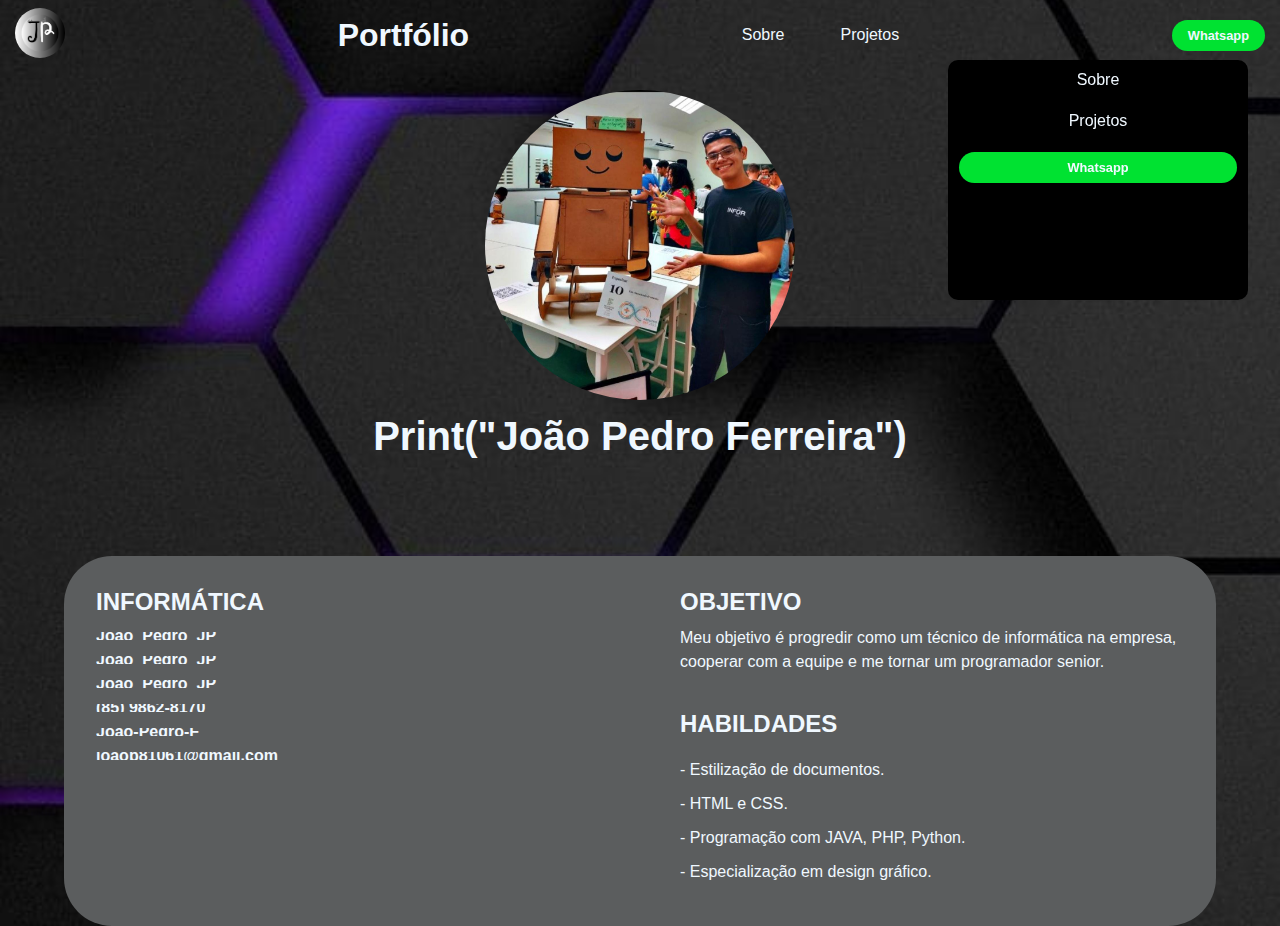
<file: index.html>
<!DOCTYPE html>
<html lang="en">
  <head>
    <meta charset="UTF-8" />
    <meta http-equiv="X-UA-Compatible" content="IE=edge" />
    <meta name="viewport" content="width=device-width, initial-scale=1.0" />
    <link rel="stylesheet" href="home/CSS/style.css"/>
    <link rel="shortcut icon" href="home/img/J.png" type="png">
    <link rel="stylesheet" href="https://cdnjs.cloudflare.com/ajax/libs/font-awesome/6.5.1/css/all.min.css" integrity="sha512-DTOQO9RWCH3ppGqcWaEA1BIZOC6xxalwEsw9c2QQeAIftl+Vegovlnee1c9QX4TctnWMn13TZye+giMm8e2LwA==" crossorigin="anonymous" referrerpolicy="no-referrer" />
    <title> Portfólio - sobre</title>
 
  <body>
      <!-- MENU 👦 JP - LOGO -->
    <div class="content">
      <!-- Seu conteúdo aqui -->
  </div>
    <div class="navbar"><a href="index.html">
      <img class="jp" src="home/img/J.png" alt="..." width="50px" height="50px"></a>
      <div class="logo"><a href="#"> Portfólio</a></div>
      <ul class="links">
        <li><a href="./index.html">Sobre</a></li>
        <li><a href="../projeto/index.html">Projetos</a></li>
      </ul>
      <a href="https://wa.me/message" class="action_btn"> Whatsapp <i class="fa-brands fa-whatsapp"> </i></a>
      <div class="toggle_btn">
        <i class="fa-solid fa-bars"></i>
      </div>
    </div>
    <div class="dropdown_menu open">
      <li><a href="./index.html">Sobre</a></li>
        <li><a href="../projeto/index.html">Projetos</a></li>
        <li><a href="https://wa.me/message/L74WEAIEUXWTA1" class="action_btn"> Whatsapp</a></li>

    </div> 
  </head>

    <script>
      const toggleBtn = document.querySelector('.toggle_btn')
      const toggleBtnIcon = document.querySelector('.toggle_btn i')
      const dropDowMenu = document.querySelector('.dropdown_menu')

      toggleBtn.onclick = function () {
        dropDowMenu.classList.toggle('open')
        const isOpen = dropDowMenu.classList.contains('open')

        toggleBtnIcon.classList = isOpen
        ? 'fa-solid fa-xmark'
        : 'fa-solid fa-bars'
      }
    </script>
    
      <div class="user-info">
        <img
          src="/home/img/joao.jpeg"
          alt="user" />
        <p><i class="fa-brands fa-python"></i>Print("João Pedro Ferreira") <i class="fa-brands fa-js"></i></p>
      </div>
      
      <div class="reviews">
        <div class="review-container">
          <div class="card review-card">
            <h2>INFORMÁTICA</h2>
            <div class="ratings">
              <i class="bx bxs-star"></i>
              <i class="bx bxs-star"></i>
              <i class="bx bxs-star"></i>
              <i class="bx bx-star"></i>
              <i class="bx bx-star"></i>
            </div>
            <div class="rede">            
              <a href="https://www.linkedin.com/in/jo%C3%A3o-pedro-jp-a34752287?utm_source=share&utm_campaign=share_via&utm_content=profile&utm_medium=android_app"><p><i class="fa-brands fa-linkedin"></i> João_Pedro_JP</p></a>
              <a href="https://www.instagram.com/joao_pedro_860jp?igsh=cG0zdDYwa2ZkcnZk"><p><i class="fa-brands fa-instagram"></i> Joao_Pedro_JP </p></a>
              <a href="https://www.facebook.com/joaopedro860JP?mibextid=ZbWKwL"><p> <i class="fa-brands fa-facebook"></i> João_Pedro_JP </p></a>
              <a href="https://wa.me/message/L74WEAIEUXWTA1"><p><i class="fa-brands fa-whatsapp"></i> (85) 9862-8170</p></a>
              <a href="https://github.com/Joao-Pedro-F"><p><i class="fa-brands fa-github"></i> Joao-Pedro-F</p></a>
              <a href="#"><p><i class="fa-regular fa-envelope"></i> joaop81061@gmail.com</p></a>


            </div>
          </div>

          <div class="card review-card">
            <h2>OBJETIVO</h2>
            <div class="ratings">
              <i class="bx bxs-star"></i>
              <i class="bx bxs-star"></i>
              <i class="bx bxs-star"></i>
              <i class="bx bxs-star"></i>
              <i class="bx bxs-star-half"></i>
            </div>
            <p>
              Meu objetivo é progredir como um técnico de informática 
              na empresa, cooperar com a equipe e me tornar um programador
               senior.
            </p>
            <br>
            <br>
            <h2>HABILDADES</h2>
            <div class="ratings">
              <i class="bx bxs-star"></i>
              <i class="bx bxs-star"></i>
              <i class="bx bxs-star"></i>
              <i class="bx bxs-star"></i>
              <i class="bx bxs-star-half"></i>
            </div>
            <p>
              <p>- Estilização de documentos.</p>
              <p> - HTML e CSS. </p>
              <p> - Programação com JAVA, PHP, Python.</p>
              <p> - Especialização em design gráfico.</p>
            </p>
          </div>
          
  </body>
</html>
</file>
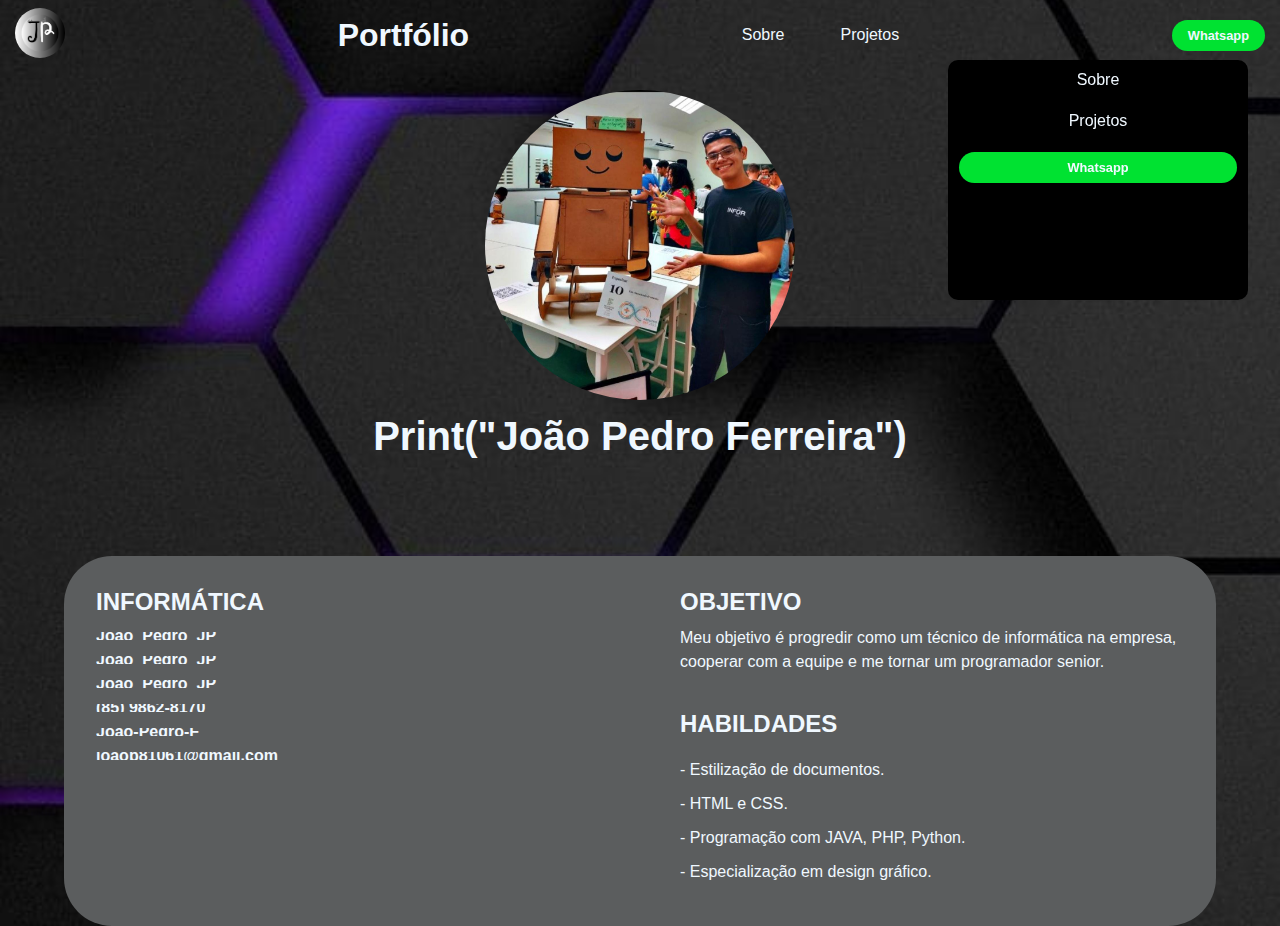
<file: home/index.html>
<!DOCTYPE html>
<html lang="en">
  <head>
    <meta charset="UTF-8" />
    <meta http-equiv="X-UA-Compatible" content="IE=edge" />
    <meta name="viewport" content="width=device-width, initial-scale=1.0" />
    <link rel="stylesheet" href="CSS/style.css" />
    <link rel="shortcut icon" href="img/J.png" type="png">
    <link rel="stylesheet" href="https://cdnjs.cloudflare.com/ajax/libs/font-awesome/6.5.1/css/all.min.css" integrity="sha512-DTOQO9RWCH3ppGqcWaEA1BIZOC6xxalwEsw9c2QQeAIftl+Vegovlnee1c9QX4TctnWMn13TZye+giMm8e2LwA==" crossorigin="anonymous" referrerpolicy="no-referrer" />
    <title> Portfólio - sobre</title>
 
  <body>
      <!-- MENU 👦 JP - LOGO -->
    <div class="content">
      <!-- Seu conteúdo aqui -->
  </div>
    <div class="navbar"><a href="/home/index.html">
      <img class="jp" src="img/J.png" alt="..." width="50px" height="50px"></a>
      <div class="logo"><a href="#"> Portfólio</a></div>
      <ul class="links">
        <li><a href="./index.html">Sobre</a></li>
        <li><a href="../projeto/index.html">Projetos</a></li>
      </ul>
      <a href="https://wa.me/message" class="action_btn"> Whatsapp <i class="fa-brands fa-whatsapp"> </i></a>
      <div class="toggle_btn">
        <i class="fa-solid fa-bars"></i>
      </div>
    </div>
    <div class="dropdown_menu open">
      <li><a href="./index.html">Sobre</a></li>
        <li><a href="../projeto/index.html">Projetos</a></li>
        <li><a href="https://wa.me/message/L74WEAIEUXWTA1" class="action_btn"> Whatsapp</a></li>

    </div> 
  </head>

    <script>
      const toggleBtn = document.querySelector('.toggle_btn')
      const toggleBtnIcon = document.querySelector('.toggle_btn i')
      const dropDowMenu = document.querySelector('.dropdown_menu')

      toggleBtn.onclick = function () {
        dropDowMenu.classList.toggle('open')
        const isOpen = dropDowMenu.classList.contains('open')

        toggleBtnIcon.classList = isOpen
        ? 'fa-solid fa-xmark'
        : 'fa-solid fa-bars'
      }
    </script>
    
      <div class="user-info">
        <img
          src="/home/img/joao.jpeg"
          alt="user" />
        <p><i class="fa-brands fa-python"></i>Print("João Pedro Ferreira") <i class="fa-brands fa-js"></i></p>
      </div>
      
      <div class="reviews">
        <div class="review-container">
          <div class="card review-card">
            <h2>INFORMÁTICA</h2>
            <div class="ratings">
              <i class="bx bxs-star"></i>
              <i class="bx bxs-star"></i>
              <i class="bx bxs-star"></i>
              <i class="bx bx-star"></i>
              <i class="bx bx-star"></i>
            </div>
            <div class="rede">            
              <a href="https://www.linkedin.com/in/jo%C3%A3o-pedro-jp-a34752287?utm_source=share&utm_campaign=share_via&utm_content=profile&utm_medium=android_app"><p><i class="fa-brands fa-linkedin"></i> João_Pedro_JP</p></a>
              <a href="https://www.instagram.com/joao_pedro_860jp?igsh=cG0zdDYwa2ZkcnZk"><p><i class="fa-brands fa-instagram"></i> Joao_Pedro_JP </p></a>
              <a href="https://www.facebook.com/joaopedro860JP?mibextid=ZbWKwL"><p> <i class="fa-brands fa-facebook"></i> João_Pedro_JP </p></a>
              <a href="https://wa.me/message/L74WEAIEUXWTA1"><p><i class="fa-brands fa-whatsapp"></i> (85) 9862-8170</p></a>
              <a href="https://github.com/Joao-Pedro-F"><p><i class="fa-brands fa-github"></i> Joao-Pedro-F</p></a>
              <a href="#"><p><i class="fa-regular fa-envelope"></i> joaop81061@gmail.com</p></a>


            </div>
          </div>

          <div class="card review-card">
            <h2>OBJETIVO</h2>
            <div class="ratings">
              <i class="bx bxs-star"></i>
              <i class="bx bxs-star"></i>
              <i class="bx bxs-star"></i>
              <i class="bx bxs-star"></i>
              <i class="bx bxs-star-half"></i>
            </div>
            <p>
              Meu objetivo é progredir como um técnico de informática 
              na empresa, cooperar com a equipe e me tornar um programador
               senior.
            </p>
            <br>
            <br>
            <h2>HABILDADES</h2>
            <div class="ratings">
              <i class="bx bxs-star"></i>
              <i class="bx bxs-star"></i>
              <i class="bx bxs-star"></i>
              <i class="bx bxs-star"></i>
              <i class="bx bxs-star-half"></i>
            </div>
            <p>
              <p>- Estilização de documentos.</p>
              <p> - HTML e CSS. </p>
              <p> - Programação com JAVA, PHP, Python.</p>
              <p> - Especialização em design gráfico.</p>
            </p>
          </div>
          
  </body>
</html>
</file>
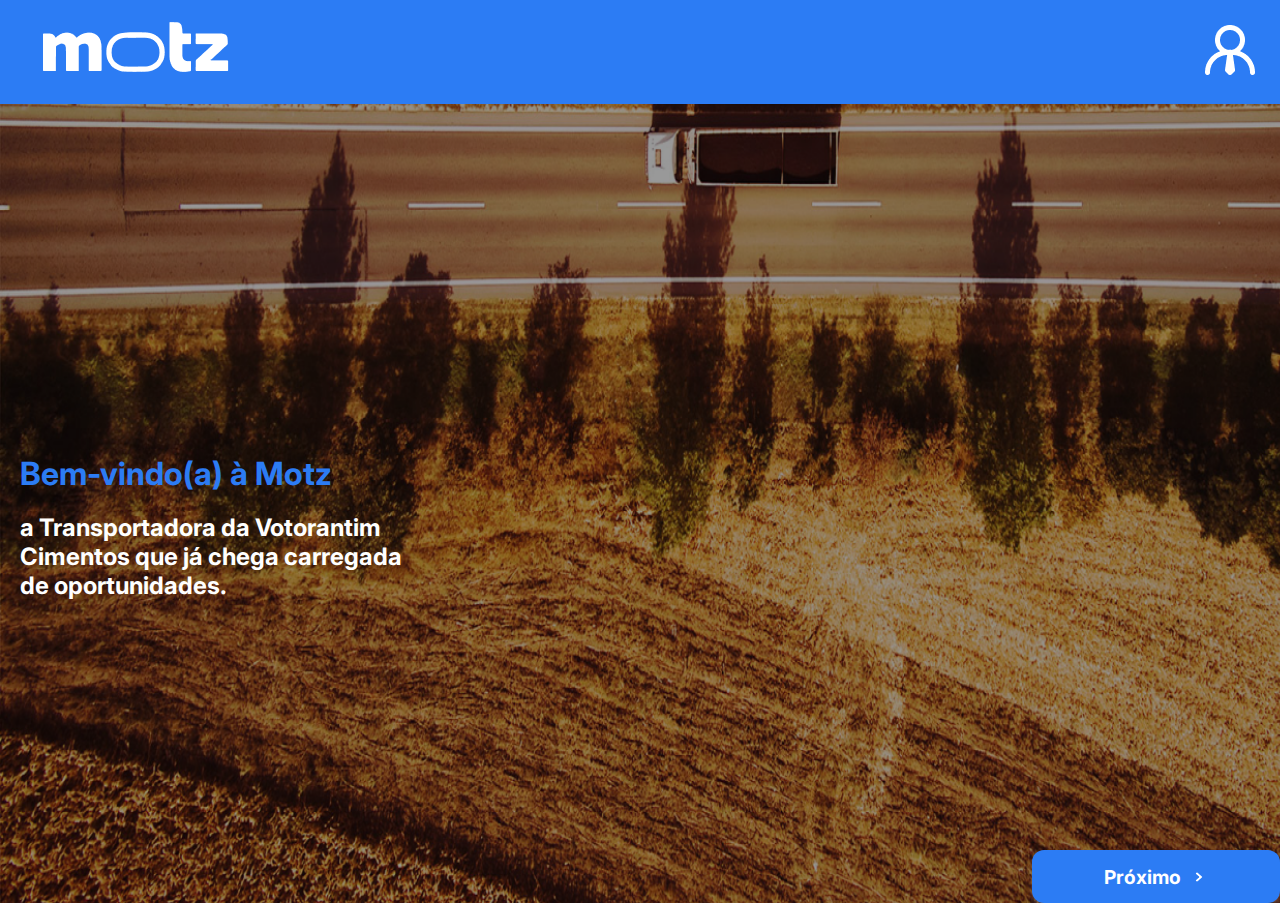
<file: MOTZZZ-HTML/index.html>
<!DOCTYPE html>
<html lang="pt-br">

<head>
    <meta charset="UTF-8">
    <meta name="viewport" content="width=device-width, initial-scale=1.0">
    <link rel="stylesheet" href="CSS/header.css">
    <link rel="stylesheet" href="CSS/index.css">
    <title>Motz</title>
</head>

<body>
    <header>
        <div class="menu">
            <a href="/index.php"><img src="img/logo-motz (1).png" class="logo-motz"></a>
            <a href="/cadastro-main/index.html"><img src="img/user-tie.png" class="user"></a>
            
        </div>
    </header>
    <div class="text">
        <h1>Bem-vindo(a) à Motz</h1><br>
        <h2>a Transportadora da Votorantim <br> Cimentos que já chega carregada <br> de oportunidades.</h2>
    </div>
    <span></span>
    <div class="button">
        <a href="oquemotz/oquemotz/index.html">
            <p>Próximo</p>
            <img src="img/icon-solid-cheveron-right.png" class="seta">
        </a>
    </div>
</body>
</file>
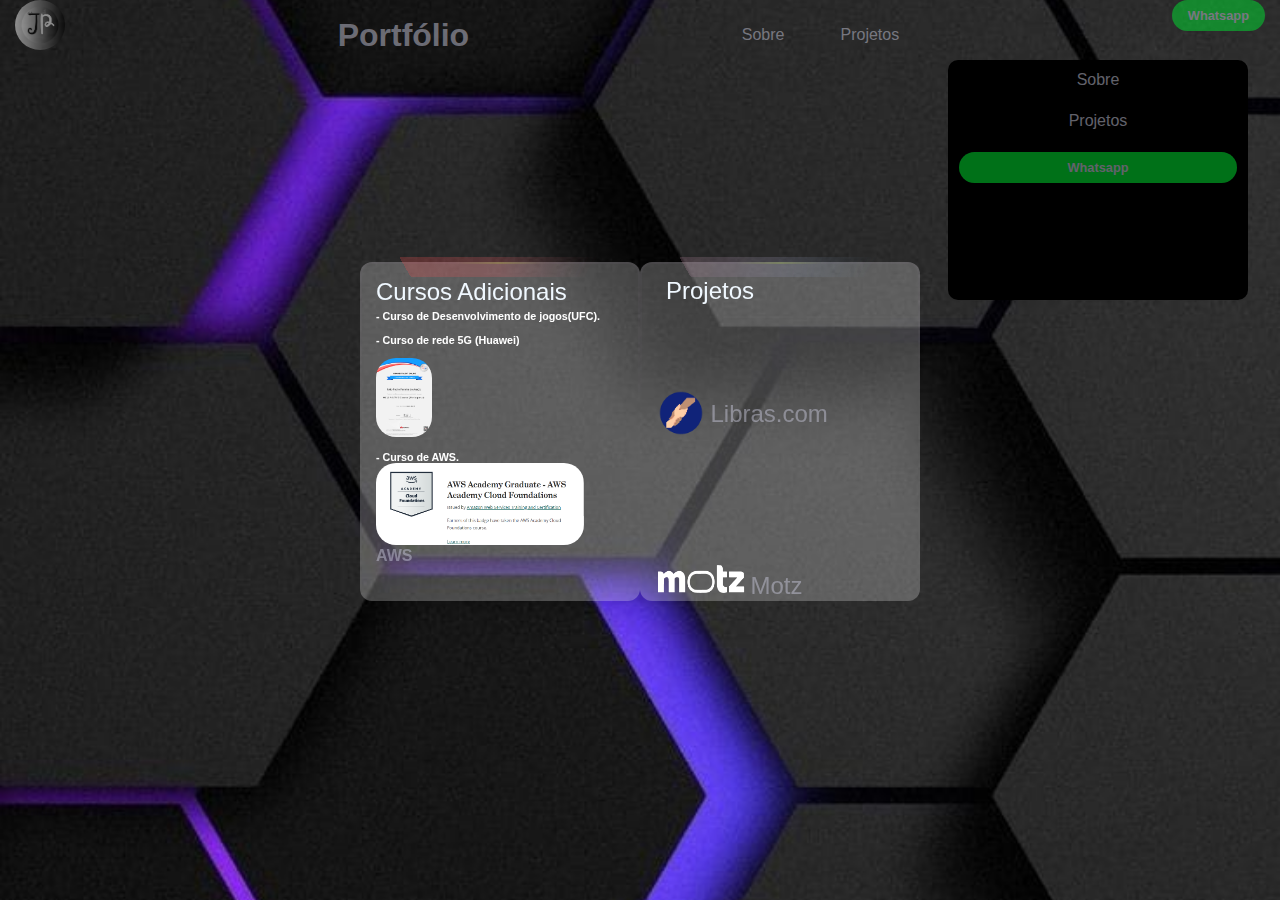
<file: projeto/index.html>
<!DOCTYPE html>
<html lang="en">

<head>
  <meta charset="UTF-8" />
  <meta http-equiv="X-UA-Compatible" content="IE=edge" />
  <meta name="viewport" content="width=device-width, initial-scale=1.0" />
  <link rel="stylesheet" href="/projeto/CSS/style.css" />
  <script type="module" src="java/js.js"></script>
  <link rel="shortcut icon" href="img/J.png" type="png">
  <link rel="stylesheet" href="https://cdnjs.cloudflare.com/ajax/libs/font-awesome/6.5.1/css/all.min.css"
    integrity="sha512-DTOQO9RWCH3ppGqcWaEA1BIZOC6xxalwEsw9c2QQeAIftl+Vegovlnee1c9QX4TctnWMn13TZye+giMm8e2LwA=="
    crossorigin="anonymous" referrerpolicy="no-referrer" />
  <title> Portfólio - Projetos</title>

<body>
  <!-- MENU 👦 JP - LOGO -->
  <div class="content">
    <!-- Seu conteúdo aqui -->
  </div>
  <div class="navbar"><a href="/home/index.html">
      <img class="jp" src="img/J.png" alt="..." width="50px" height="50px"></a>
    <div class="logo"><a href="#">Portfólio</a></div>
    <ul class="links">
      <li><a href="/home/index.html">Sobre</a></li>
      <li><a href="/projeto/index.html">Projetos</a></li>
    </ul>
    <a href="https://wa.me/message/L74WEAIEUXWTA1" class="action_btn"> Whatsapp <i class="fa-brands fa-whatsapp">
      </i></a>
    <div class="toggle_btn">
      <i class="fa-solid fa-bars"></i>
    </div>
  </div>
  <div class="dropdown_menu open">
    <li><a href="/home/index.html">Sobre</a></li>
    <li><a href="../projeto/index.html">Projetos</a></li>
    <li><a href="https://wa.me/message/L74WEAIEUXWTA1" class="action_btn"> Whatsapp</a></li>

  </div>
  </head>

  <script>
    const toggleBtn = document.querySelector('.toggle_btn')
    const toggleBtnIcon = document.querySelector('.toggle_btn i')
    const dropDowMenu = document.querySelector('.dropdown_menu')

    toggleBtn.onclick = function () {
      dropDowMenu.classList.toggle('open')
      const isOpen = dropDowMenu.classList.contains('open')

      toggleBtnIcon.classList = isOpen
        ? 'fa-solid fa-xmark'
        : 'fa-solid fa-bars'
    }
  </script>


  <div class="container">
    <article>
      <div class="glows"></div>

      <div class="curso">
        <span>Cursos Adicionais</span>
      </div>
      </span>
      <h6>
        - Curso de Desenvolvimento de jogos(UFC).<br>
        <br>
        <div class="img-rede">
          - Curso de rede 5G (Huawei) <br>
          <br>
          <img src="img/Captura de Tela (16).png" alt="">
        </div>
        <br>
        <div class="img-aws">
          - Curso de AWS.
          <img src="img/Captura de Tela (17).png" alt="">
        </div>
        <a href="https://www.credly.com/badges/458b5512-7646-463b-89f5-38f60fe1f39e">AWS</a>
      </h6>

    </article>
    <article>
      <div class="glows"></div>
      <span class="header">
        <svg xmlns="http://www.w3.org/2000/svg" viewBox="0 0 24 24" fill="currentColor" class="w-6 h-6">
        </svg>
        <div class="proj">
          <span>Projetos</span>
        </div>
      </span>
      <div class="prop">
        <img src="img/Texto do seu parágrafo (3).png" alt="" width="50px" height="50px">
        <a href="/Trabalho-de-HTML-e-CSS-main/Trabalho HTML-CSS/SITE/home.html">
          <p>Libras.com</p>
        </a>
      </div>
      <div class="pro2">
        <img src="img/logo-motz (1).png" alt="" width="90px" height="30px">
        <a href="/MOTZZZ-HTML/index.html">
          <p>Motz</p>
        </a>
      </div>
    </article>
  </div>

</body>

</html>
</file>
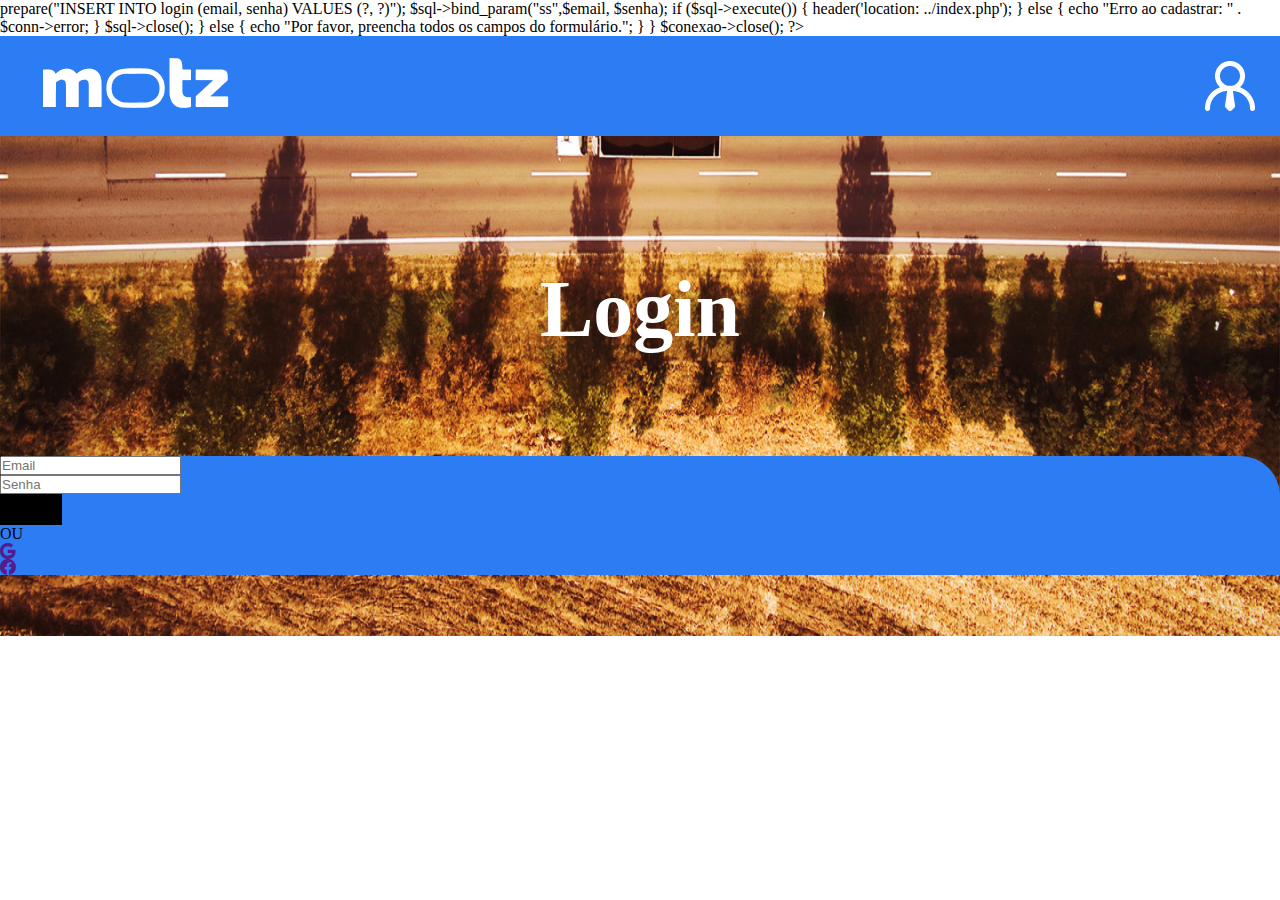
<file: MOTZZZ-HTML/cadastro-main/index.html>
<?php
// Conexão com o banco de dados
$servername = "localhost";
$username = "root";
$password = "";
$dbname = "motz2";

$conexao = new mysqli($servername, $username, $password, $dbname);

// Verifica se o formulário foi enviado


if ($_SERVER["REQUEST_METHOD"] == "POST") {
    // Verifica se as variáveis do formulário estão definidas
    if (isset($_POST['email']) && isset($_POST['senha'])) {
        // Recupera os dados do formulário
        $email = $_POST['email'];
        $senha = $_POST['senha'];

        // Instrução preparada para evitar SQL injection
        $sql = $conexao->prepare("INSERT INTO login (email, senha) VALUES (?, ?)");
        $sql->bind_param("ss",$email, $senha);

        if ($sql->execute()) {
            header('location: ../index.php');
            
        } else {
            echo "Erro ao cadastrar: " . $conn->error;
        }

        $sql->close();
    } else {
        echo "Por favor, preencha todos os campos do formulário.";
    }
}

$conexao->close();
?>

<!DOCTYPE html>
<html lang="pt-br">
<head>
    <meta charset="UTF-8">
    <meta name="viewport" content="width=device-width, initial-scale=1.0">
    <title>Login | Motz</title>
    <!-- CSS -->
    <link rel="stylesheet" href="./css/style.css">
    <!--Bootstrap 5-->
    <link href="https://cdn.jsdelivr.net/npm/bootstrap@5.3.2/dist/css/bootstrap.min.css" rel="stylesheet"
       integrity="sha384-T3c6CoIi6uLrA9TneNEoa7RxnatzjcDSCmG1MXxSR1GAsXEV/Dwwykc2MPK8M2HN" crossorigin="anonymous">
    <script src="https://cdn.jsdelivr.net/npm/bootstrap@5.3.2/dist/js/bootstrap.bundle.min.js"
        integrity="sha384-C6RzsynM9kWDrMNeT87bh95OGNyZPhcTNXj1NW7RuBCsyN/o0jlpcV8Qyq46cDfL"
        crossorigin="anonymous">
    </script>
    <link rel="stylesheet" href="https://cdn.jsdelivr.net/npm/bootstrap-icons@1.5.0/font/bootstrap-icons.css">
    <link rel="stylesheet" href="https://cdnjs.cloudflare.com/ajax/libs/font-awesome/6.4.2/css/all.min.css" integrity="sha512-z3gLpd7yknf1YoNbCzqRKc4qyor8gaKU1qmn+CShxbuBusANI9QpRohGBreCFkKxLhei6S9CQXFEbbKuqLg0DA==" crossorigin="anonymous" referrerpolicy="no-referrer" />
</head>
<body>
    <header>
        <div class="menu">
            <a href="/index.html"><img src="../img/logo-motz (1).png" class="logo-motz"></a>
            <a href="./cadastro-main/index.php"><img src="../img/user-tie.png" class="user"></a>
        </div>
        <div class="hero">
            <div class="hero-content">
                <h1>Login</h1>
            </div>
        </div>
    </header>
    <main>
       <!-- Register Section -->
    <div class="container register__form">
        <div class="row  align-self-center">
            <div class="col-12 col-lg-6 col-xl-6 px-5">
                <div class="row vh-100">
                    <div class="col align-self-center p-5 w-100">
                        <!-- form register section -->
                        <form action="/index.html" method="POST">
                            <div class="mb-3">
                                <input type="email" name="email" class="form-control text-indent shadow-sm bg-grey-light border-0 rounded-pill fw-lighter fs-7 p-3" placeholder="Email" required>
                            </div>
                            <div class="mb-3">
                                <input type="password" name="senha" class="form-control text-indent shadow-sm bg-grey-light border-0 rounded-pill fw-lighter fs-7 p-3" placeholder="Senha" required>
                            </div>

                            <!-- Botão de cadastro -->
                            <div class="col text-center mt-4">
                                <button type="submit" class="enviar-btn rounded text-light w-100 d-flex align-items-center">
                                <i class="fa-solid fa-arrow-right-to-bracket" style="color: #ffffff; margin-right: 5px;"></i>
                                    <span style="flex: 1; text-transform: uppercase;">Login</span>
                                </button>
                            </div>
                        </form>
                        <p class="mt-5 text-center text-light">OU</p>
                        <div class="row text-center">
                            <div class="col my-3">
                                <a href="" class="btn bg-light w-50"><i class="bi bi-google fs-5"></i></a>
                            </div>
                            <div class="col mt-3">
                                <a href="" class="btn bg-light w-50"><i class="bi bi-facebook fs-5"></i></a>
                            </div>
                        </div>
                    </div>
                </div>
            </div>
        </div>
    </div>
    </main>
</body>
</html>
</file>
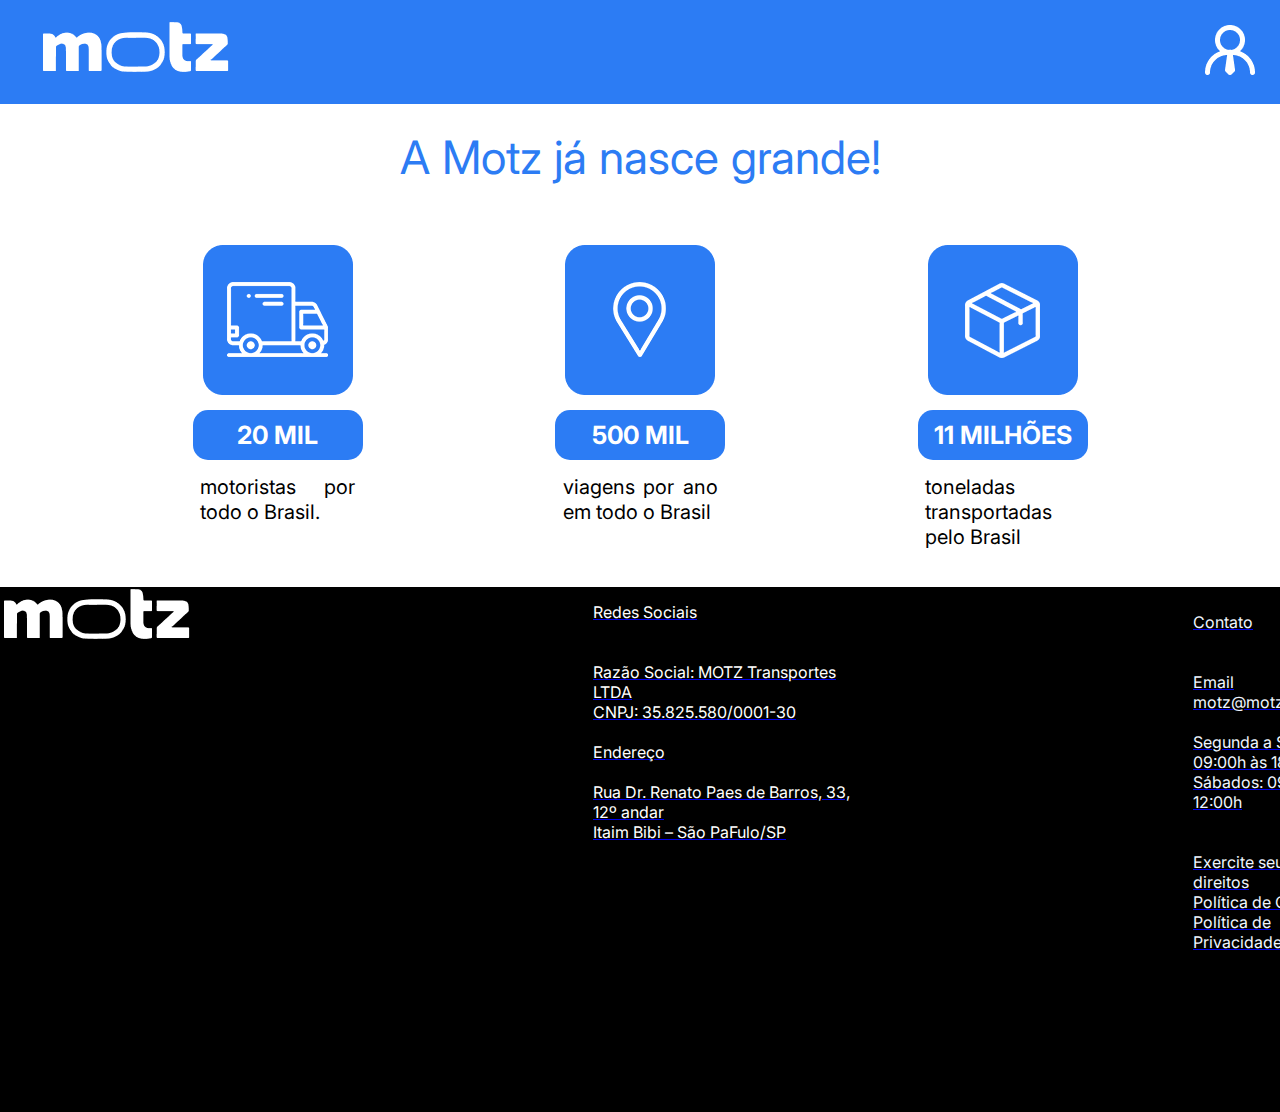
<file: MOTZZZ-HTML/pagina-final/index.html>
<!DOCTYPE html>
<html lang="pt-br">

<head>
    <meta charset="UTF-8">
    <meta name="viewport" content="width=device-width, initial-scale=1.0">
    <link rel="stylesheet" href="../CSS/header.css">
    <link rel="stylesheet" href="style.css">
    <link rel="stylesheet" href="../CSS/footer.css">
    <title>A Motz já nasce grande</title>
</head>

<body>
    <header>
        <div class="menu">
            <a href="/index.html"><img src="../img/logo-motz (1).png" class="logo-motz"></a>
            <a href="/cadastro-main/index.html"><img src="../img/user-tie.png" class="user"></a>
        </div>
    </header>
    <div class="text">
        <h2>A Motz já nasce grande!</h2>
    </div>

    <div class="grupo">
        <div class="sessao">
            <img src="img/Group 7.png" alt="">
            <div class="text-sessao">
                <p>20 MIL</p>
            </div>
            <p class="text02-sessao">motoristas por todo o Brasil.</p>
        </div>

        <div class="sessao">
            <img src="img/Group 8.png" alt="">
            <div class="text-sessao">
                <p>500 MIL</p>
            </div>
            <p class="text02-sessao">viagens por ano em todo o Brasil</p>
        </div>

        <div class="sessao">
            <img src="img/Group 9.png" alt="">
            <div class="text-sessao">
                <p>11 MILHÕES</p>
            </div>
            <p class="text02-sessao">toneladas transportadas pelo Brasil</p>
        </div>
    </div>
    <footer>
        <a href="#"><img src="img copy 2/logo-motz (1).png" class="logo2"></a>
        <div class="menu2">
            <a href="/oquemotz/oquemotz/index.html">
                <button class="button-v">
    
                    <img src="img/icon-solid-chevron-left.png" width="30px" height="30" class="seta">
                    
                    <p>Voltar</p>
                
    
                </button>
            
            <div class="text-R">
                <p>
                    Redes Sociais<br>
                    <br>
                    <br>
                    Razão Social: MOTZ Transportes <br>
                    LTDA <br>
                    CNPJ: 35.825.580/0001-30<br>
                    <br>
                    Endereço
                    <br>
                    <br>
                    Rua Dr. Renato Paes de Barros, 33,<br>
                    12º andar <br>
                    Itaim Bibi – São PaFulo/SP
                </p>

            </div>

            <div class="text-REDE2">
                <p>
                    Contato<br>
                    <br>
                    <br>
                    Email motz@motz.com.br <br>
                    <br>
                    Segunda a Sexta: 09:00h às 18:00h <br>
                    Sábados: 09:00h às 12:00h <br>
                    <br>
                    <br>
                    Exercite seus direitos <br>
                    Política de Cookies <br>
                    Política de Privacidade <br>
                </p>
            </div>

        </div>



        </div>
</body>

</html>
</file>
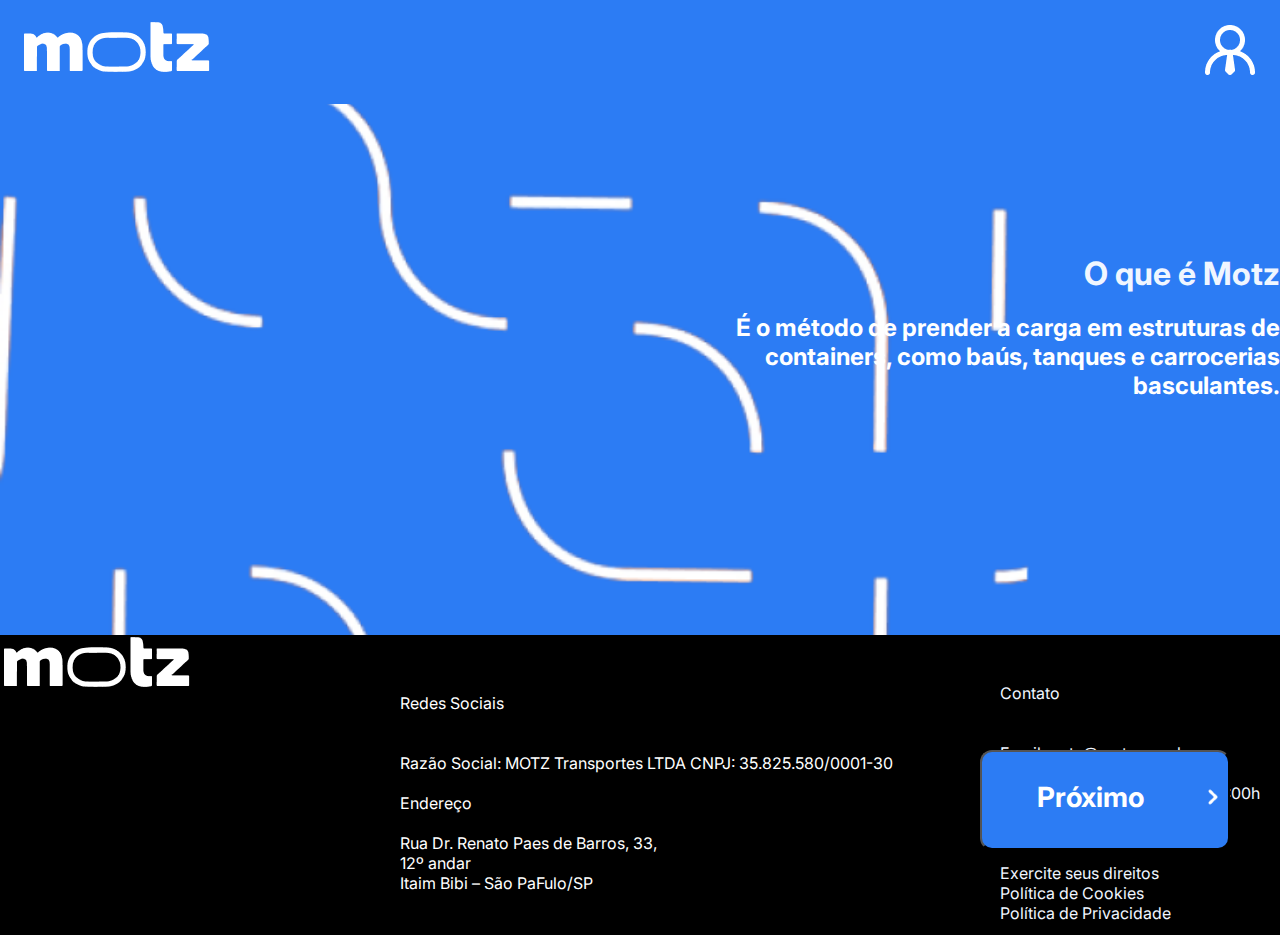
<file: MOTZZZ-HTML/oquemotz/oquemotz/index.html>
<!DOCTYPE html>
<html lang="pt-br">

<head>
    <meta charset="UTF-8">
    <meta name="viewport" content="width=device-width, initial-scale=1.0">
    <link rel="stylesheet" href="css/css.css">
    <title>Motz</title>
</head>

<body>


    <header>
        <div class="menu">
            <a href="/index.html"><img src="img/logo-motz (1).png" class="logo-motz"></a>
            <a href="/cadastro-main/index.html"><img src="img/user-tie.png" class="user"></a>
        </div>


        <div class="text">
            <h1>O que é Motz</h1><br>
            <h2>É o método de prender a carga em estruturas de<br> containers, como baús, tanques e carrocerias<br>
                basculantes.</h2>
        </div>


        <div class="menu2">
            <img src="img/logo-motz (1).png" class="logo-motz2">
             <a href="/pagina-final/index.html">
             <button>  

                <p>Próximo</p>

                <img src="img/icon-solid-cheveron-right (1).png" width="30px" height="30px" class="seta">
           
            </button>
        </a>
       
            
            <a href="/index.html">
            <button class="button-v">

                <img src="img/icon-solid-cheveron-left.png" width="30px" height="30px" class="seta">
                
                <p>Voltar</p>
            

            </button>
        </a>
            
            <div class="text-R">
                <p>
                    Redes Sociais<br>
                    <br>
                    <br>
                    Razão Social: MOTZ Transportes LTDA
                    CNPJ: 35.825.580/0001-30<br>
                    <br>
                    Endereço
                    <br>
                    <br>
                    Rua Dr. Renato Paes de Barros, 33,<br>
                    12º andar <br>
                    Itaim Bibi – São PaFulo/SP
                </p>

            </div>

            <div class="text-REDE2">
                <p>
                    Contato<br>
                    <br>
                    <br>
                    Email motz@motz.com.br <br>
                    <br>
                    Segunda a Sexta: 09:00h às 18:00h <br>
                    Sábados: 09:00h às 12:00h <br>
                    <br>
                    <br>
                    Exercite seus direitos <br>
                    Política de Cookies <br>
                    Política de Privacidade <br>
                </p>
            </div>

        </div>



        </div>
    </header>
</body>
</file>
<file: home/CSS/style.css>
* {
  margin: 0;
  padding: 0;
  box-sizing: border-box;
  font-family: 'Open Sans', sans-serif;
}

body {
  height: 100vh;
  background-color: rgb(13, 20, 14);
  background-size: cover;
  background-position: center;
  background-image: url(/home/img/body.jpeg);
}

.jp {
  border-radius: 60px;
}


li {
  list-style: none;
}

a {
  text-decoration: none;
  color: aliceblue;
  font-size: 1rem;
}

a:hover {
  color: chartreuse;
  transition: 0.5S;
}


/* head */

header {
  position: relative;
  padding: 0 2rem;
}

.navbar {
  width: 100%;
  height: 70px;
  max-width: 1250px;
  margin: 0 auto;
  display: flex;
  align-items: center;
  justify-content: space-between;

}

.navbar .logo a {
  font-size: 2rem;
  font-weight: bold;

}

.navbar .links {
  display: flex;
  gap: 3.5rem;
}

.navbar .toggle_btn {
  color: aliceblue;
  font-size: 1.5rem;
  cursor: pointer;
  display: none;
}

.action_btn {
  background-color: rgb(0, 226, 49);
  padding: 0.5rem 1rem;
  border: none;
  outline: none;
  border-radius: 20px;
  font-size: 0.8rem;
  font-weight: bold;
  cursor: pointer;
  transition: scale 0.2 ease;
}

.action_btn:hover {
  scale: 1.05;
  color: rgb(0, 0, 0);
}

.action_btn :active {
  scale: 0.95;

}


/* dropdow */

.dropdown_menu {
  position: absolute;
  right: 2rem;
  top: 60px;
  width: 300px;
  height: 0;
  background-color: black;
  border-radius: 10px;
  backdrop-filter: blur(20px);
  overflow: hidden;
  transition: .2s cubic-bezier(0.175, 0.85, 0.32, 1.275);
  display: none;
}

.dropdown_menu.open {
  height: 240px;

}

.dropdown_menu li {
  padding: 0.7rem;
  display: flex;
  align-items: center;
  justify-content: center;
}

.dropdown_menu .action_btn {
  width: 100%;
  display: flex;
  justify-content: center;
}


/* hero */


/* desing RE */

@media (max-width: 900px) {

  .navbar .links,
  .navbar .action_btn {
    display: none;
  }

  .navbar .toggle_btn {
    display: block;

  }
}

.dropdown_menu {
  display: block;
}

@media (max-width: 550px) {
  .dropdown_menu {
    left: 2rem;
    width: unset;

  }
}


img {
  width: 100%;
}


.user-info {
  display: flex;
  flex-direction: column;
  align-items: center;
  gap: 5px;
}

.user-info img {
  max-width: 350px;
  aspect-ratio: 1/1;
  object-fit: cover;
  border-radius: 50%;
  padding: 20px;
}


.user-info p {
  color: aliceblue;
  font-size: 2.5rem;
  font-weight: 500;
  text-align: center;
  line-height: 1.3;
  margin: -15px 0 30px;
  font-weight: bold;
}

.user-info p:hover {
  color: chartreuse;
  transition: 1s;

}


.reviews {
  margin: 4rem;
  background-color: rgb(91, 93, 94);
  border-radius: 3rem;
}

.reviews h1 {
  margin: 70px 0 5px;
  ;
  color: aliceblue;
  padding: 2rem;
}

.review-container {
  display: grid;
  grid-template-columns: repeat(auto-fit, minmax(320px, 1fr));
  gap: 1rem;
}



.review-card {
  padding: 2rem;
}

.review-card h2 {
  margin-bottom: 8px;
  color: aliceblue;
}

.review-card p {
  margin-top: 10px;
  line-height: 1.5;
  white-space: nowrap;
  text-overflow: ellipsis;
  overflow: hidden;
  color: aliceblue;

  @supports (-webkit-line-clamp: 3) {
    overflow: hidden;
    text-overflow: ellipsis;
    white-space: initial;
    display: -webkit-box;
    -webkit-line-clamp: 3;
    -webkit-box-orient: vertical;
  }
}


.rede p {
  color: aliceblue;
  font-size: 1rem;
  font-weight: 400;
  text-align: left;
  line-height: 0.5;
  margin: -5px 0 15px;
  font-weight: bold;
  margin-top: 1rem;
}

.rede p:hover {
  color: chartreuse;
  transition: 1s;

}
</file>
<file: MOTZZZ-HTML/CSS/header.css>
*{
    margin: 0;
    padding: 0;
}
.menu {
    display: flex;
    flex-wrap: wrap;
    justify-content: space-between;
    background: #2C7CF4;
    padding: 20px;
}
.logo-motz {
    margin-top: auto;
    margin-bottom: auto;
    margin-left: 10%;
    margin-right: 5%;
}

.user {
    margin-right: 10%;
    margin-bottom: auto;
    margin-top: auto;
}
</file>
<file: MOTZZZ-HTML/CSS/index.css>
@import url('https://fonts.googleapis.com/css2?family=Inter:wght@700&display=swap');

*{
    margin: 0;
    padding: 0;
    box-sizing: border-box;
}

body {
    background-image: url(../img/Section\ \(1\).png);
    background-size: cover;
}

.text {
    font-family: 'Inter', sans-serif;
}

.text h1 {
    color: #2C7CF4;
    margin-top: 350px;
    margin-left: 20px;
}

.text h2 {
    margin-top: auto;
    color: #FFF;
    margin-left: 20px;
}

.button {
    display: flex;
    width: 248px;
    padding: 15px 1px 14px 1px;
    justify-content: center;
    align-items: center;
    margin-left: auto;
    margin-top: 250px;
    border-radius: 12px;
    background: #2C7CF4;
    box-shadow: 0px 4px 4px 0px rgba(185, 163, 163, 0.25);
    animation: alternate;
}

.button:hover{
    transition: .5s;
    background: #2563c0;
    cursor: pointer;
}

.button a {
    text-decoration: none;
    color: #fff;
    font-family: 'Inter', sans-serif;
    font-size: larger;
    display: flex;
    align-items: center;
}

.button p {
    margin: 0;
    font-weight: 700;
}

.button img.seta {
    width: 20px;
    height: auto;
    margin-left: 8px;
}



/* Media query for smaller screens */
@media only screen and (max-width: 768px) {
    .logo-motz {
        margin-left: 5%;
        margin-right: 5%;
    }

    .user {
        margin-right: 5%;
    }
}
</file>
<file: projeto/CSS/style.css>
* {
    margin: 0;
    padding: 0;
    box-sizing: border-box;
    font-family: 'Open Sans', sans-serif;
  }
  
  body {
    height: 100vh;
    background-color: rgb(13, 20, 14);
    background-size: cover;
    background-position: center;
    background-image: url(/projeto/img/body.jpeg);
  }
  .jp{
    border-radius:60px ;
  }


 li{
    list-style: none;
  }

 a {
    text-decoration: none;
    color: aliceblue;
    font-size: 1rem;
  }
  
  a:hover{
    color: chartreuse;
    transition: 0.5S;
  }


  /* head */

  header{
    position: relative;
    padding: 0 2rem;
  }

  .navbar{
    width: 100%;
    height: 70px;
    max-width: 1250px;
    margin: 0 auto;
    display: flex;
    align-items: center;
    justify-content: space-between;

  }

  .navbar .logo a{
    font-size: 2rem;
    font-weight: bold;

  }
  .navbar .links{
    display: flex;
    gap: 3.5rem;
  }

  .navbar .toggle_btn{
    color: aliceblue;
    font-size: 1.5rem;
    cursor: pointer;
    display: none;
  }

  .action_btn{
    background-color: rgb(0, 226, 49);
    padding: 0.5rem 1rem ;
    border: none;
    outline: none;
    border-radius: 20px;
    font-size: 0.8rem;
    font-weight: bold;
    cursor: pointer;
    transition: scale 0.2 ease;
  }
  .action_btn:hover{
    scale: 1.05;
    color: rgb(0, 0, 0);
  }

  .action_btn :active{
    scale: 0.95;

  }


  /* dropdow */

  .dropdown_menu{ 
    position: absolute;
    right: 2rem;
    top: 60px;
    width: 300px;
    height: 0;
    background-color: black;
    border-radius: 10px;
    backdrop-filter: blur(20px);
    overflow: hidden;
    transition: height .2s cubic-bezier(0.175, 0.85 ,0.32 ,1.275);
    display: none;
  }
  .dropdown_menu.open{
    height: 240px;
  }

  .dropdown_menu li {
    padding: 0.7rem;
    display: flex;
    align-items: center;
    justify-content: center;
  }

  .dropdown_menu .action_btn{
    width: 100%;
    display: flex;
    justify-content: center;
  }


  /* hero */

  
  /* desing RE */

  @media (max-width: 900px  ){
    .navbar .links,
    .navbar .action_btn{
        display: none;  
    }
    .navbar .toggle_btn {
        display: block;

    }
  }

  .dropdown_menu{
    display: block;
  }

  @media (max-width: 550px){
    .dropdown_menu{
      left: 2rem;
      width: unset;

    }
  }


  /* author: https://codepen.io/jh3y/pen/QWYPaax
Jhey */
@import "normalize.css";

@font-face {
  font-family: "Geist Sans";
  src: url("https://assets.codepen.io/605876/GeistVF.ttf") format("truetype");
}

:root {
	--bg: hsl(246 44% 7%);
	--border: hsl(280 10% 50% / 1);
	--card: hsl(237 36% 10%);
	--color: hsl(240 18% 80%);
	--border-width: 2px;
	--border-radius: 12px;
	--gradient: conic-gradient(from 180deg at 50% 70%,hsla(0,0%,98%,1) 0deg,#eec32d 72.0000010728836deg,#ec4b4b 144.0000021457672deg,#709ab9 216.00000858306885deg,#4dffbf 288.0000042915344deg,hsla(0,0%,98%,1) 1turn);
}

*,
*:after,
*:before {
	box-sizing: border-box;
}

@property --start {
	syntax: '<number>';
	inherits: true;
	initial-value: 0;
}

/* author: https://codepen.io/jh3y/pen/QWYPaax
Jhey */
@import "normalize.css";

@font-face {
  font-family: "Geist Sans";
  src: url("https://assets.codepen.io/605876/GeistVF.ttf") format("truetype");
}

:root {
	--bg: hsl(246 44% 7%);
	--border: hsl(280 10% 50% / 1);
	--card: hsl(237 36% 10%);
	--color: hsl(240 18% 80%);
	--border-width: 2px;
	--border-radius: 12px;
	--gradient: conic-gradient(from 180deg at 50% 70%,hsla(0,0%,98%,1) 0deg,#eec32d 72.0000010728836deg,#ec4b4b 144.0000021457672deg,#709ab9 216.00000858306885deg,#4dffbf 288.0000042915344deg,hsla(0,0%,98%,1) 1turn);
}

*,
*:after,
*:before {
	box-sizing: border-box;
}

@property --start {
	syntax: '<number>';
	inherits: true;
	initial-value: 0;
}
/* author: https://codepen.io/jh3y/pen/QWYPaax
Jhey */
@import "normalize.css";

@font-face {
  font-family: "Geist Sans";
  src: url("https://assets.codepen.io/605876/GeistVF.ttf") format("truetype");
}

:root {
	--bg: hsl(246 44% 7%);
	--border: hsl(280 10% 50% / 1);
	--card: hsl(237 36% 10%);
	--color: hsl(240 18% 80%);
	--border-width: 2px;
	--border-radius: 12px;
	--gradient: conic-gradient(from 180deg at 50% 70%,hsla(0,0%,98%,1) 0deg,#eec32d 72.0000010728836deg,#ec4b4b 144.0000021457672deg,#709ab9 216.00000858306885deg,#4dffbf 288.0000042915344deg,hsla(0,0%,98%,1) 1turn);
}

*,
*:after,
*:before {
	box-sizing: border-box;
}

@property --start {
	syntax: '<number>';
	inherits: true;
	initial-value: 0;
}

.container {
	--spread: 60;
	display: flex;
	flex-wrap: wrap;
  flex-direction: var(--direction);
	gap: calc(var(--gap) * 1px);
	margin: 0 auto;
	justify-content: center;
	place-items: center;
	position: relative;
	padding: 2rem;
  touch-action: none;
  margin-top: 10rem;

}

article{
	--active: 0.15;
	--start: 0;
	height: 100%;
	background:#fffdfd3f;
	padding: 1rem;
	aspect-ratio: 330 / 400;
	border-radius: var(--border-radius);
	min-width: 280px;
	max-width: 280px;
	display: flex;
	flex-direction: column;
	gap: 0.25rem;
	position: relative;
}

article:is(:hover, :focus-visible) {
  z-index: 2;
}

.glows {
	pointer-events: none;
	position: absolute;
	inset: 0;
	filter: blur(calc(var(--blur) * 1px));
}

.glows::after,
.glows::before {
  --alpha: 0;
  content: "";
  background: var(--gradient);
  background-attachment: fixed;
  position: absolute;
	inset: -5px;
  border: 20px solid transparent;
  border-radius: var(--border-radius);
  mask:
  	linear-gradient(#ff000000, #0000),
  	conic-gradient(from calc((var(--start) - (var(--spread) * 0.5)) * 1deg), #000 0deg, #fff, #0000 calc(var(--spread) * 1deg));
  mask-composite: intersect;
  mask-clip: padding-box, border-box;
  opacity: var(--active);
  transition: opacity 1s;
}

article::before {
	position: absolute;
	inset: 0;
	border: var(--border-width) solid transparent;
	content: "";
	border-radius: var(--border-radius);
	pointer-events: none;
	background: var(--border);
  background-attachment: fixed;
  border-radius: var(--border-radius);
  mask:
  	linear-gradient(#0000, #0000),
  	conic-gradient(
  		from calc(((var(--start) + (var(--spread) * 0.25)) - (var(--spread) * 1.5)) * 1deg),
  		hsla(0, 86%, 41%, 0.15) 0deg,
  		rgb(20, 198, 129),
  		hsla(0, 0%, 0%, 0.15) calc(var(--spread) * 2.5deg));
  mask-clip: padding-box, border-box;
  mask-composite: intersect;
  opacity: var(--active);
  transition: opacity 1s;
}

article::after {
	--bg-size: 100%;
  content: "";
  pointer-events: none;
  position: absolute;
  background:chartreuse;
  background-attachment: fixed;
  border-radius: 1rem;
  opacity: var(--active, 0);
  transition: opacity 1s;
  --alpha: 0;
  inset: 0;
  border: var(--border-width) solid transparent;
  mask:
  	linear-gradient(#0000, #0000),
  	conic-gradient(from calc(((var(--start) + (var(--spread) * 0.25)) - (var(--spread) * 0.5)) * 1deg), #0000 0deg, #fff, #0000 calc(var(--spread) * 0.5deg));
  filter: brightness(1.5);
  mask-clip: padding-box, border-box;
  mask-composite: intersect;
}

.badge {
	border: 2px solid var(--border);
	align-self: start;
	border-radius: 100px;
	padding: 0.5rem 0.7rem;
	font-size: 0.675rem;
	display: flex;
	align-items: center;
	gap: 0.25rem;
	font-weight: 50;
}

a {
	color: var(--color);
	text-decoration: none;
	opacity: 0.5;
	display: inline-block;
	align-self: start;
	transition: opacity 0.2s;
}

a:is(:hover, :focus-visible) {
	opacity: 1;
}

article h2 {
	margin: 0;
	padding: 1rem 0;
	font-weight: 100;
	font-size: 1.5rem;
}

.header {
	position: relative;
	flex: 1;
	display: flex;
	align-items: center;
}

.header svg {
	--count: 4;
	width: 106px;
}

.header svg:nth-of-type(2),
.header svg:nth-of-type(3),
.header svg:nth-of-type(4) {
	position: absolute;
	z-index: calc(var(--count) - var(--index));
	translate: calc(var(--index) * 30%) 0;
	opacity: calc(var(--count) / (2 * (var(--index) * 10)));
}

.header svg:nth-of-type(2) {
	--index: 1;
}
.header svg:nth-of-type(3) {
	--index: 2;
}
.header svg:nth-of-type(4) {
	--index: 3;
}

.badge svg {
	width: 16px;
}

.dg.ac {
  z-index: 99999 !important;
} 

.img-rede img{
  width: 3.5rem;
  border-radius: 20px;
}


.img-aws img{
  width: 13rem;
  border-radius: 20px;
}

.curso{
    text-decoration: none;
    color: aliceblue;
    font-size: 1.5rem;
}

.curso:hover{
  color: chartreuse;
  transition: 0.5S;
}

h6{
  font-family: Arial, "Helvetica Neue", Helvetica, sans-serif;
  color: #fff;
}


.proj{
  text-decoration: none;
  color: aliceblue;
  font-size: 1.5rem;
  margin: -6rem;
  margin-top: -11rem;
}

.proj:hover{
color: chartreuse;
transition: 0.5S;
}

p{
  margin-top: -10rem;
  font-size: 1.5rem;
}
.prop img{
  margin-bottom: -1rem ;
}
</file>
<file: MOTZZZ-HTML/cadastro-main/css/style.css>
*{
    margin: 0;
    padding: 0;
    box-sizing: border-box;
    justify-content: center;
}
.menu {
    display: flex;
    flex-wrap: wrap;
    justify-content: space-between;
    background: #2C7CF4;
    padding: 20px;
}

.logo-motz {
    margin-top: auto;
    margin-bottom: auto;
    margin-left: 10%;
    margin-right: 5%;
}

.user {
    margin-right: 10%;
    margin-bottom: auto;
    margin-top: auto;
}
.hero{
    background-image: url(../img/Section.png);
    height: 500px;
    background-size: cover;
    background-position: center center;
}

.hero-content{
    display: flex;
    justify-content: center;
    color: #fff;
}

.hero-content h1{
    margin-top: 10%;
    font-size: 80px;
    font-style: normal;
    font-weight: 700;
    line-height: normal;
}

main{
    border-radius: 40px 40px 0 0;
    background: #2C7CF4;
}

.container{
    margin-top: -50px;
}

form{
    margin-top: -180px;
}

.enviar-btn{
    background-color: black;
    border: none;
    padding: 8px;
}

.enviar-btn:hover{
    background-color: rgba(0, 0, 0, 0.7)
}
</file>
<file: MOTZZZ-HTML/pagina-final/style.css>
@import url('https://fonts.googleapis.com/css2?family=Inter:wght@700&display=swap');

*{
    margin: 0;
    padding: 0;
}

.text h2{
    margin-top: 25px;
    font-family: 'Inter', sans-serif;
    text-align: center;
    color: #2C7CF4;
    font-size: 46px;
    font-style: normal;
    font-weight: 400;
}

.grupo{
    display: flex;
    margin-top: 60px;
    justify-content: space-evenly;
    flex-direction: row;
}

.sessao{
    font-family: 'Inter', sans-serif;
    display: flex;
    flex-direction: column;
    align-items: center;
}

.text-sessao{
    font-family: 'Inter', sans-serif;
    justify-content: center;
    display: flex;
    margin-top: 15px;
    margin-bottom: 15px;
    background-color: #2C7CF4;
    padding: 10px;
    border-radius: 15px;
    width: 150px;
    font-size: 25px;
    color: white;
    margin-left: auto;
    margin-right: auto;
    font-weight: bold;
}

.text02-sessao{
    font-family: 'Inter', sans-serif;
    font-style: initial;
    width: 155px;
    font-size: 20px;
    text-align: justify;
    line-height: 25px;
    color: black;
    margin-bottom: 37px;
}


button {
    display: flex;
    bottom: 30px;
    right: 50px;
    position: absolute;
    width: 100%; /* Adjusted width for better responsiveness */
    max-width: 250px; /* Added max-width for smaller screens */
    height: 100px;
    margin: 20px auto; /* Adjusted margin for better centering */
    background-color: #2c7cf4;
    border-radius: 12px;
  }
  
  .button-v {
    display: flex;
    bottom: 30px;
    left: -1600px;
    position: absolute;
    justify-content: center;
    width: 250px; /* Adjusted width for better responsiveness */
    max-width: 250px; /* Added max-width for smaller screens */
    height: 100px;
    margin: 20px auto; /* Adjusted margin for better centering */
    background-color: #2c7cf4;
    border-radius: 12px;
    
    
  }
  
  button p {
    display: flex;
    width: 100%;
    height: 70px;
    flex-direction: column;
    justify-content: center;
    color: #fff;
    text-align: center;
    font-family: "Inter", sans-serif;
    font-size: 28px;
    font-style: normal;
    font-weight: 700;
    line-height: normal;
    bottom: 30px;
    margin-top: 10PX;
  }
  
  .seta{
     margin-top: 30px;
  }
  .menu2 {
    background: #000000;
    height: 290px;
    margin-top: 235PX;
    
   
  
  }
  
  .logo2 {
    margin-bottom: 50px;

   }
  
  .text-R {
     
      color: #ffffff;
      font-family: "Inter", sans-serif;
      text-align: left;
      right: 400PX;
      margin-left: 400PX;
      margin-top: -220px;
      
  }
  
  .text-REDE2 {
      color: #f0f6ff;
      font-family: "Inter", sans-serif;
      text-align: left;
     margin-left: 1000PX;
     margin-top: -230px;

      
      
  }
  /* Media query for smaller screens */
  @media only screen and (max-width: 768px) {
    .Logo-motz {
      margin-left: 5%;
      margin-right: 5%;
    }
  
    .user {
      margin-right: 5%;
    }
  
    button {
      width: 100%;
      max-width: none;
      margin-left: 0;
    }
  }
</file>
<file: MOTZZZ-HTML/CSS/footer.css>
footer{
    display: flex;
    width: 100%;
    height: 50%;
    background-color: black;
    flex-direction: row;
}
.button {
    display: flex;
    width: 248px;
    padding: 15px 1px 14px 1px;
    justify-content: center;
    align-items: center;
    margin-top: 60px;
    border-radius: 12px;
    background: #2C7CF4;
    box-shadow: 0px 4px 4px 0px rgba(185, 163, 163, 0.25);
    animation: alternate;
}

.button:hover{
    transition: .5s;
    background: #2563c0;
    cursor: pointer;
}

.button a {
    text-decoration: none;
    color: #fff;
    font-family: 'Inter', sans-serif;
    font-size: larger;
    display: flex;
    align-items: center;
}

.button p {
    margin: 0;
    font-weight: 700;
}

.button img.seta {
    width: 20px;
    height: auto;
    margin-left: 8px;
}

.text-footer1{
    font-family: 'Inter', sans-serif;
    color: #fff;
    text-align: left;
}
.text-footer2{
    font-family: 'Inter', sans-serif;
    color:#fff;
    text-align: right;
}
</file>
<file: MOTZZZ-HTML/oquemotz/oquemotz/css/css.css>
@import url("https://fonts.googleapis.com/css2?family=Inter&display=swap");

* {
  margin: 0;
  padding: 0;
}

body {
  background-image: url(img/Captura\ de\ Tela\ \(14\).png);
  background-size: cover;
}

.menu {
  display: flex;
  flex-wrap: wrap; /* Added to allow items to wrap to the next line on smaller screens */
  justify-content: space-between;
  background: #2c7cf4;
  padding: 20px;
}

.Logo-motz {
  margin-top: auto;
  margin-bottom: auto;
  margin-left: 10%;
  margin-right: 5%; /* Adjusted margin-right for better responsiveness */
}

.user {
  margin-right: 10%;
  margin-bottom: auto;
  margin-top: auto;
}

.text {
  font-family: "Inter", sans-serif;
}

.text h1 {
  color: #f0f6ff;
  margin-top: 150px;
  text-align: right;
}

.text h2 {
  color: #fff;
  text-align: right;
}

button {
  display: flex;
  bottom: 30px;
  right: 50px;
  position: absolute;
  width: 100%; /* Adjusted width for better responsiveness */
  max-width: 250px; /* Added max-width for smaller screens */
  height: 100px;
  margin: 20px auto; /* Adjusted margin for better centering */
  background-color: #2c7cf4;
  border-radius: 12px;
}

.button-v {
  display: flex;
  bottom: 30px;
  left: -1600px;
  position: absolute;
  justify-content: center;
  width: 250px; /* Adjusted width for better responsiveness */
  max-width: 250px; /* Added max-width for smaller screens */
  height: 100px;
  margin: 20px auto; /* Adjusted margin for better centering */
  background-color: #2c7cf4;
  border-radius: 12px;
  
  
}

button p {
  display: flex;
  width: 100%;
  height: 70px;
  flex-direction: column;
  justify-content: center;
  color: #fff;
  text-align: center;
  font-family: "Inter", sans-serif;
  font-size: 28px;
  font-style: normal;
  font-weight: 700;
  line-height: normal;
  bottom: 30px;
  margin-top: 10PX;
}

.seta{
   margin-top: 30px;
}
.menu2 {
  background: #000000;
  height: 300px;
  margin-top: 235PX;
  
 

}

.logo-motz2 {
  margin-bottom: auto;
 }

.text-R {
   
    color: #ffffff;
    font-family: "Inter", sans-serif;
    text-align: left;
    right: 400PX;
    margin-left: 400PX;
    
}

.text-REDE2 {
    color: #f0f6ff;
    font-family: "Inter", sans-serif;
    text-align: left;
   margin-left: 1000PX;
   margin-top:  -210PX;
    
    
}
/* Media query for smaller screens */
@media only screen and (max-width: 768px) {
  .Logo-motz {
    margin-left: 5%;
    margin-right: 5%;
  }

  .user {
    margin-right: 5%;
  }

  button {
    width: 100%;
    max-width: none;
    margin-left: 0;
  }
}
</file>
